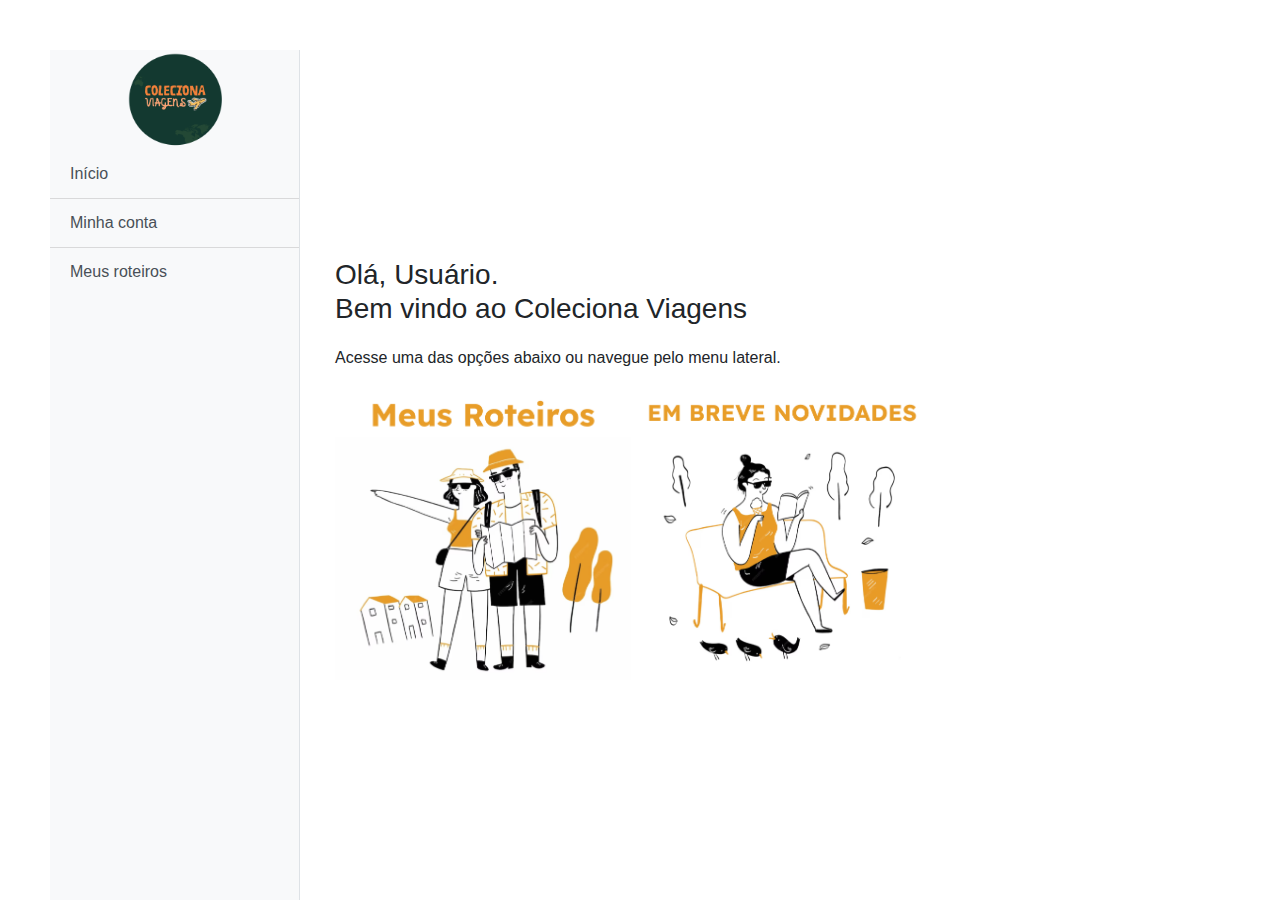
<file: backend/api/src/main/resources/static/index.html>
<!DOCTYPE html>
<html lang="pt-BR">
<head>
    <meta charset="UTF-8">
    <meta name="viewport" content="width=device-width, initial-scale=1.0">
    <title>Página Inicial</title>
    <link href="https://stackpath.bootstrapcdn.com/bootstrap/4.5.2/css/bootstrap.min.css" rel="stylesheet">
    <link href="styles.css" rel="stylesheet">
</head>
<body>
<div class="d-flex" id="wrapper">
    <!-- Menu Lateral -->
    <div class="bg-light border-right" id="sidebar-wrapper">
        <div class="sidebar-heading text-center">
            <img src="Round Logo.png" alt="Logo" class="menu-logo">
        </div>
        <div class="list-group list-group-flush">
            <a href="index.html" class="list-group-item list-group-item-action bg-light">Início</a>
            <a href="#" class="list-group-item list-group-item-action bg-light">Minha conta</a>
            <a href="roteiros.html" class="list-group-item list-group-item-action bg-light">Meus roteiros</a>
        </div>
    </div>

    <!-- Conteúdo da Página -->
    <div id="page-content-wrapper">
        <div class="container-fluid content-wrapper">
            <h3 class="mt-4">Olá,  <span id="nome">Usuário</span>. <br>Bem vindo ao Coleciona Viagens </h3>
            <div class="content-block">
                <p>Acesse uma das opções abaixo ou navegue pelo menu lateral.</p>
                <a href="roteiros.html">
                    <img src="roteiros-img.png" alt="Meus Roteiros" class="img-fluid">
                </a>
                <img src="breve.png" alt="Placeholder Image 2" class="img-fluid">
            </div>
        </div>
    </div>
</div>

<script src="https://code.jquery.com/jquery-3.5.1.min.js"></script>
<script src="https://stackpath.bootstrapcdn.com/bootstrap/4.5.2/js/bootstrap.min.js"></script>
<script src="app.js"></script>
</body>
</html>
</file>
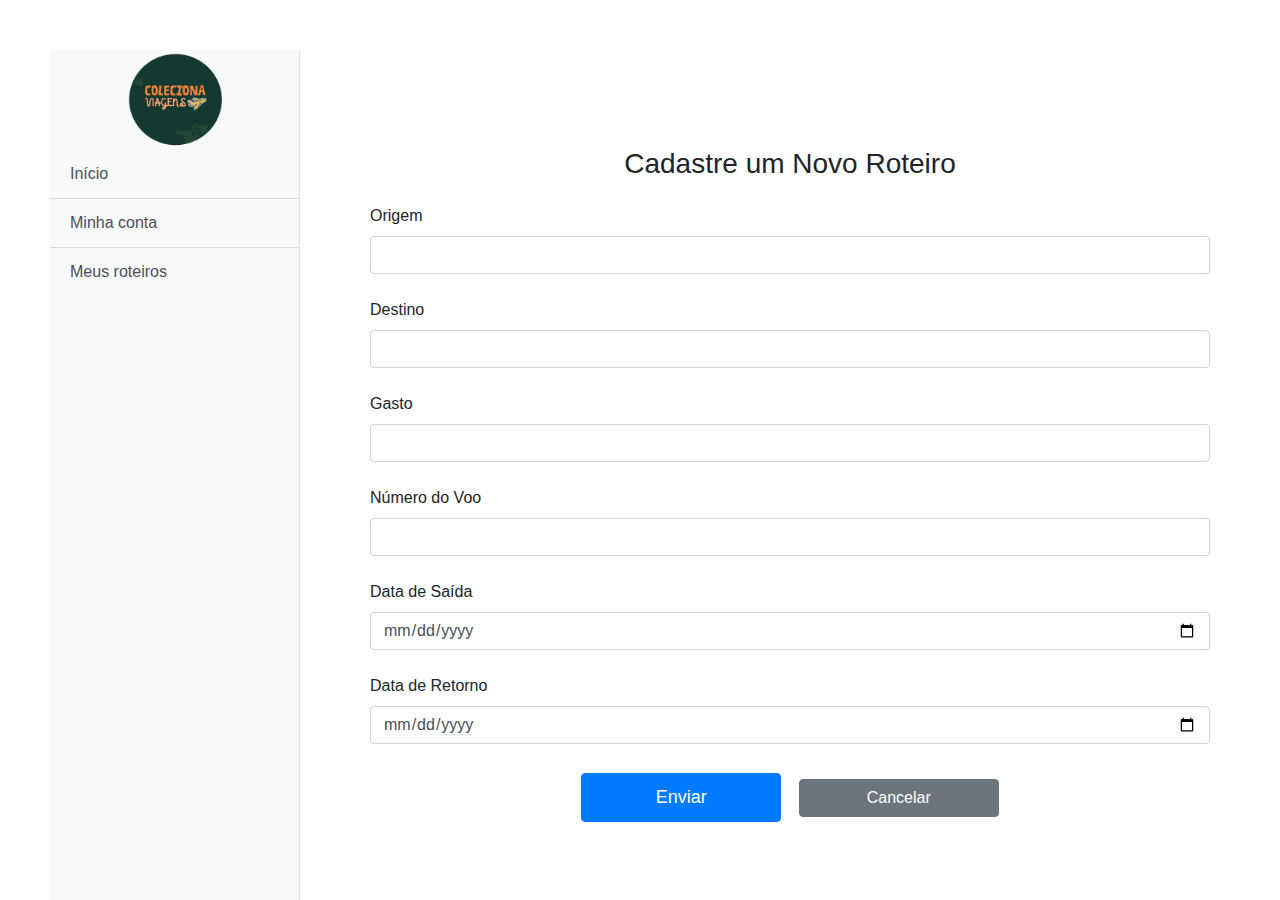
<file: backend/api/src/main/resources/static/cadastro-roteiro.html>
<!DOCTYPE html>
<html lang="en">
<head>
    <meta charset="UTF-8">
    <meta name="viewport" content="width=device-width, initial-scale=1.0">
    <title>Cadastro de Roteiro</title>
    <link href="https://stackpath.bootstrapcdn.com/bootstrap/4.5.2/css/bootstrap.min.css" rel="stylesheet">
    <link href="styles.css" rel="stylesheet">
</head>
<body>
<div class="d-flex" id="wrapper">
    <!-- Menu Lateral -->
    <div class="bg-light border-right" id="sidebar-wrapper">
        <div class="sidebar-heading text-center">
            <img src="Round Logo.png" alt="Logo" class="menu-logo">
        </div>
        <div class="list-group list-group-flush">
            <a href="index.html" class="list-group-item list-group-item-action bg-light">Início</a>
            <a href="#" class="list-group-item list-group-item-action bg-light">Minha conta</a>
            <a href="roteiros.html" class="list-group-item list-group-item-action bg-light">Meus roteiros</a>
        </div>
    </div>

    <!-- Conteúdo da Página -->
    <div id="page-content-wrapper" class="cadastro-roteiro-content-wrapper">
        <div class="container-fluid cadastro-roteiro-container">
            <h3 class="mt-4 text-center">Cadastre um Novo Roteiro</h3>
            <form id="cadastroRoteiroForm" class="mt-4">
                <div class="form-group">
                    <label for="origem">Origem</label>
                    <input type="text" class="form-control" id="origem" required>
                </div>
                <div class="form-group">
                    <label for="destino">Destino</label>
                    <input type="text" class="form-control" id="destino" required>
                </div>
                <div class="form-group">
                    <label for="gasto">Gasto</label>
                    <input type="number" class="form-control" id="gasto" required>
                </div>
                <div class="form-group">
                    <label for="voo">Número do Voo</label>
                    <input type="text" class="form-control" id="voo" required>
                </div>
                <div class="form-group">
                    <label for="dataSaida">Data de Saída</label>
                    <input type="date" class="form-control" id="dataSaida" required>
                </div>
                <div class="form-group">
                    <label for="dataRetorno">Data de Retorno</label>
                    <input type="date" class="form-control" id="dataRetorno" required>
                </div>
                <div class="text-center">
                    <button type="submit" class="btn btn-primary mr-2">Enviar</button>
                    <button type="button" class="btn btn-secondary" onclick="cancelarCadastro()">Cancelar</button>
                </div>
            </form>
        </div>
    </div>
</div>

<script src="https://code.jquery.com/jquery-3.5.1.min.js"></script>
<script src="https://stackpath.bootstrapcdn.com/bootstrap/4.5.2/js/bootstrap.min.js"></script>
<script src="app.js"></script>
</body>
</html>
</file>
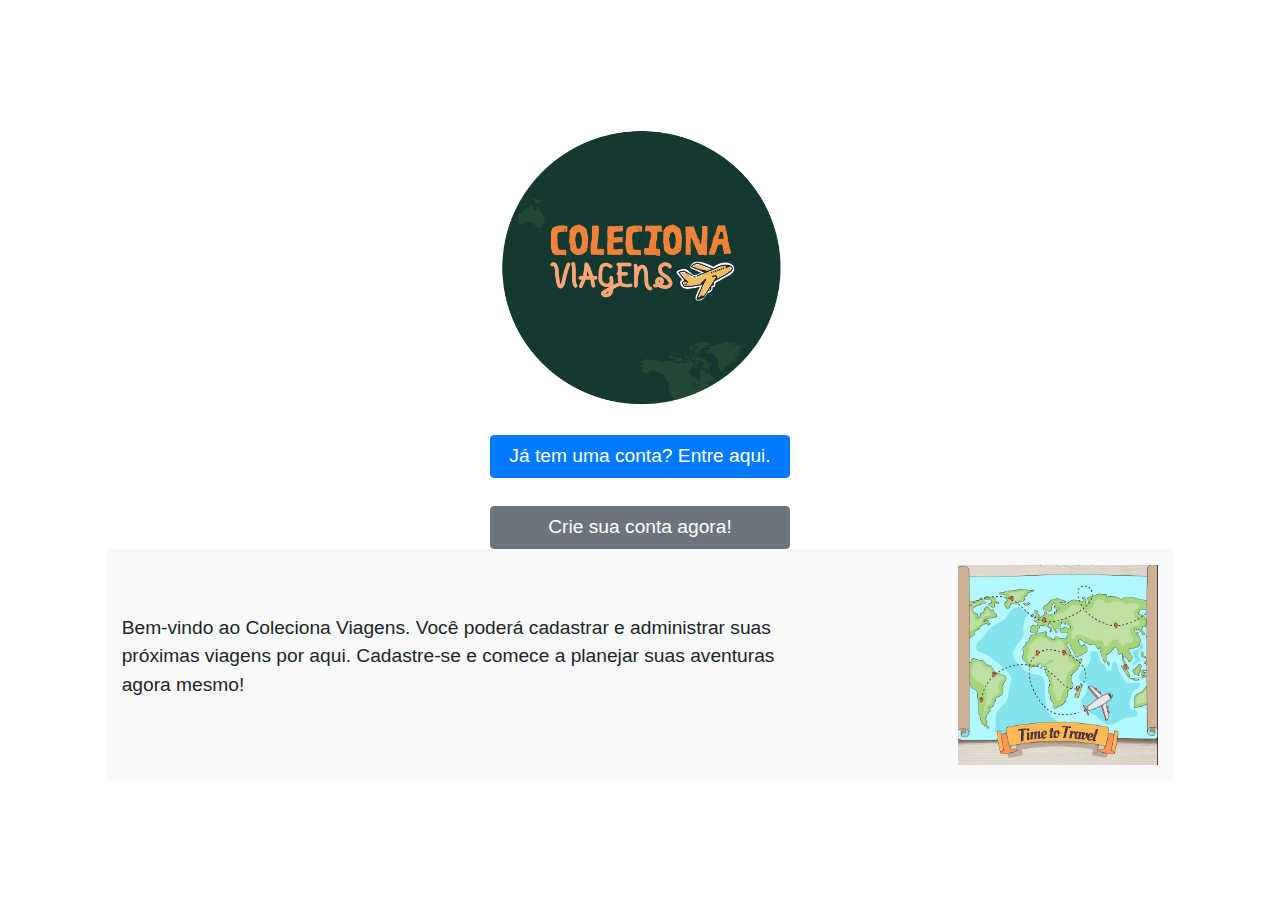
<file: backend/api/src/main/resources/static/inicio.html>
<!DOCTYPE html>
<html lang="en">
<head>
    <meta charset="UTF-8">
    <meta name="viewport" content="width=device-width, initial-scale=1.0">
    <title>Boas-vindas</title>
    <link href="https://stackpath.bootstrapcdn.com/bootstrap/4.5.2/css/bootstrap.min.css" rel="stylesheet">
    <link href="styles.css" rel="stylesheet">
</head>
<body>
<div class="container-fluid h-100">
    <!-- Primeira Metade -->
    <div class="row h-50 align-items-center text-center">
        <div class="col-12">
            <img src="Round Logo.png" alt="Logo" class="img-fluid welcome-logo mx-auto d-block">
            <div class="mt-3 d-flex flex-column align-items-center">
                <a href="login.html" class="btn btn-primary mb-2 btn-block custom-btn">Já tem uma conta? Entre aqui.</a>
                <a href="register.html" class="btn btn-secondary btn-block custom-btn">Crie sua conta agora!</a>
            </div>
        </div>
    </div>
    <!-- Segunda Metade -->
    <div class="row h-50 align-items-center justify-content-center">
        <div class="col-10 bg-light text-center py-3 rounded">
            <div class="row align-items-center">
                <div class="col-md-8">
                    <p class="welcome-text">Bem-vindo ao Coleciona Viagens. Você poderá cadastrar e administrar suas próximas viagens por aqui. Cadastre-se e comece a planejar suas aventuras agora mesmo!</p>
                </div>
                <div class="col-md-4 text-right">
                    <img src="mapa.png" alt="Welcome Image" class="img-fluid welcome-image">
                </div>
            </div>
        </div>
    </div>
</div>

<script src="https://code.jquery.com/jquery-3.5.1.min.js"></script>
<script src="https://stackpath.bootstrapcdn.com/bootstrap/4.5.2/js/bootstrap.min.js"></script>
</body>
</html>
</file>
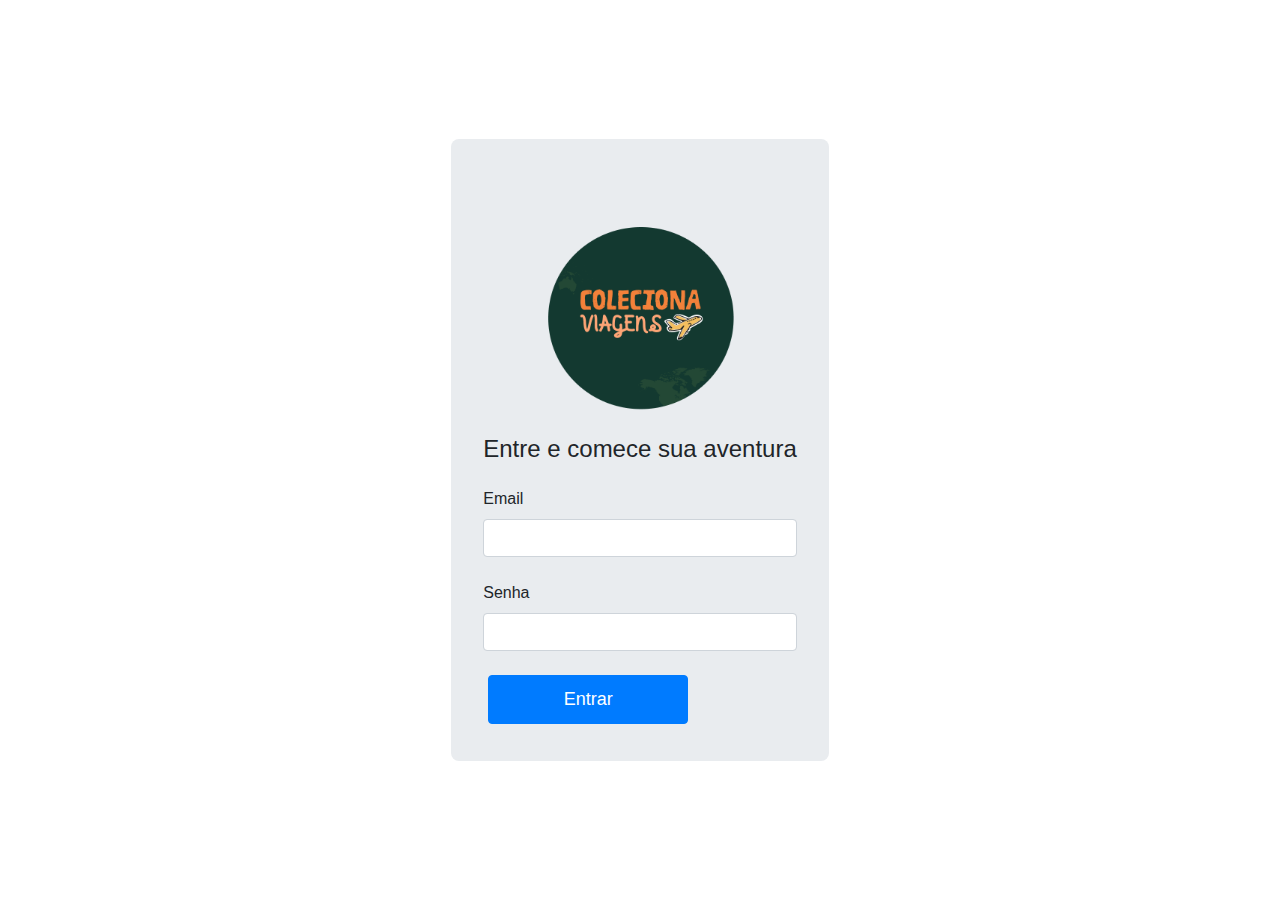
<file: backend/api/src/main/resources/static/login.html>
<!DOCTYPE html>
<html lang="en">
<head>
    <meta charset="UTF-8">
    <meta name="viewport" content="width=device-width, initial-scale=1.0">
    <title>Login</title>
    <link href="https://stackpath.bootstrapcdn.com/bootstrap/4.5.2/css/bootstrap.min.css" rel="stylesheet">
    <link href="styles.css" rel="stylesheet">
</head>
<body>
<div class="container-login">
    <div class="text-center mt-5">
        <img src="Round Logo.png" alt="Login Image" class="img-fluid login-image">
        <h4 class="mt-3">Entre e comece sua aventura</h4>
    </div>
    <form id="loginForm" class="mt-4">
        <div class="form-group">
            <label for="email">Email</label>
            <input type="email" class="form-control" id="email" required>
        </div>
        <div class="form-group">
            <label for="senha">Senha</label>
            <input type="password" class="form-control" id="senha" required>
        </div>
        <button type="submit" class="btn btn-primary btn-block custom-btn">Entrar</button>
    </form>
    <div id="alert" class="alert alert-danger mt-3" style="display: none;"></div>
</div>
<script src="app.js"></script>
</body>
</html>
</file>
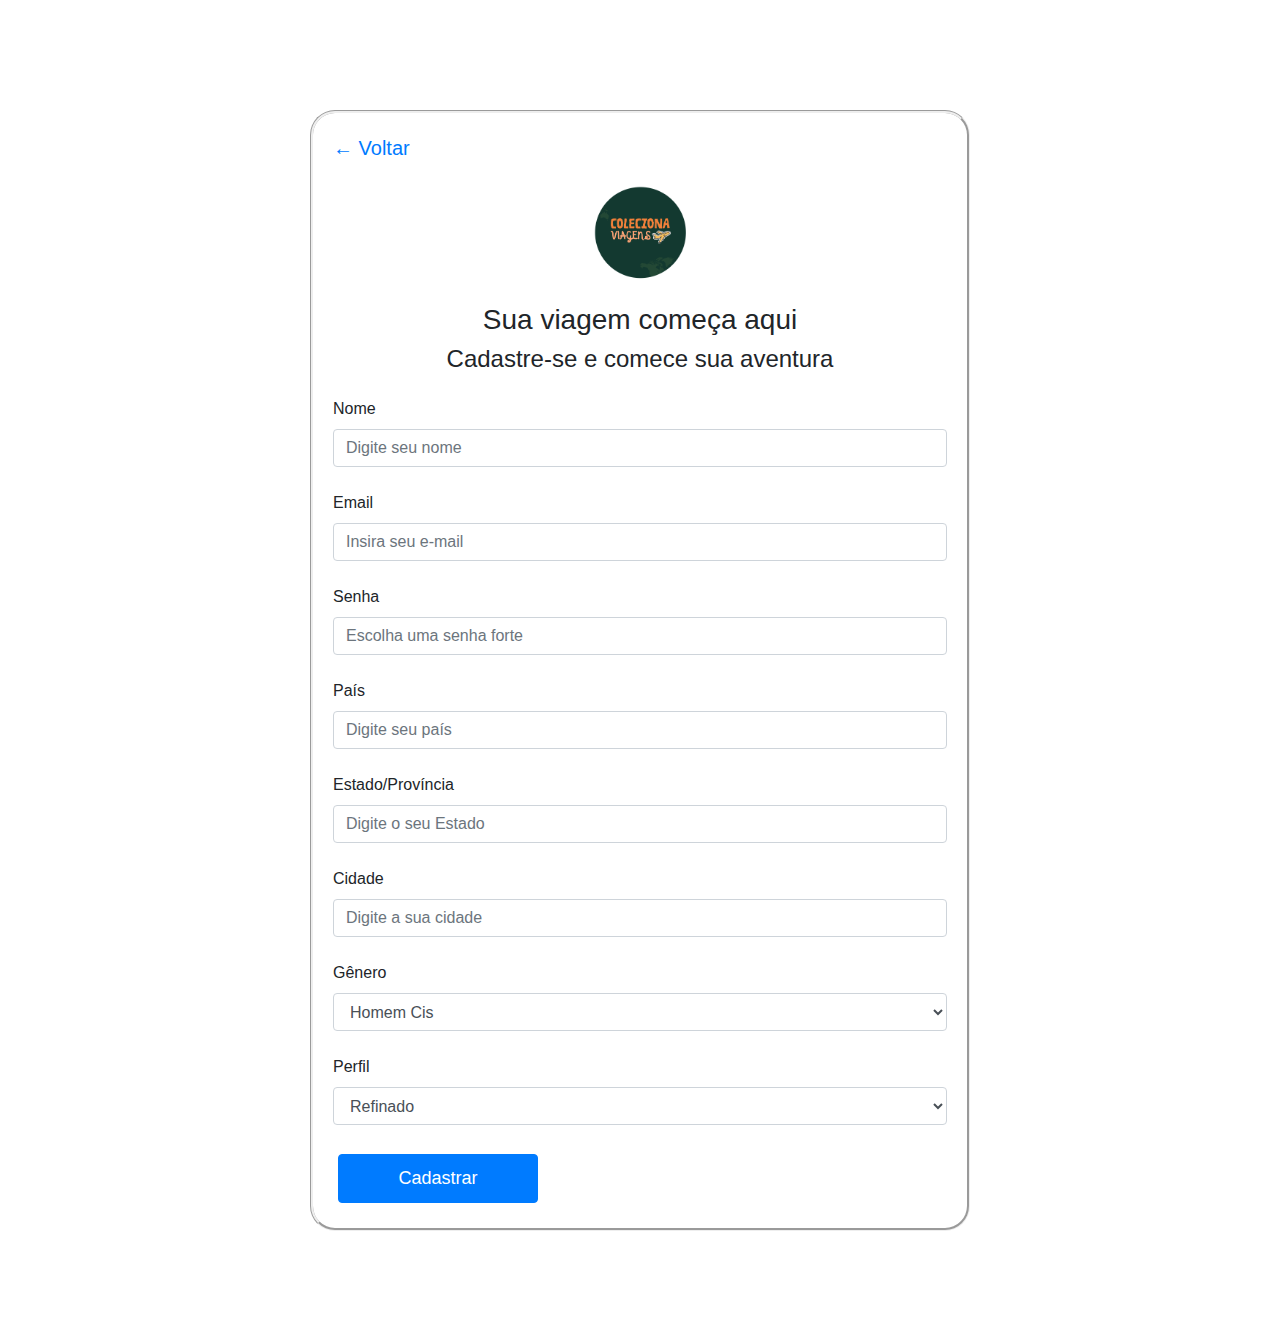
<file: backend/api/src/main/resources/static/register.html>
<!DOCTYPE html>
<html lang="en">
<head>
    <meta charset="UTF-8">
    <meta name="viewport" content="width=device-width, initial-scale=1.0">
    <title>Cadastro de Usuário</title>
    <link href="https://stackpath.bootstrapcdn.com/bootstrap/4.5.2/css/bootstrap.min.css" rel="stylesheet">
    <link href="styles.css" rel="stylesheet">
</head>
<body>
<div class="container">
    <div class="area">
        <div class="header">
            <a href="javascript:history.back()" class="back-button">&larr; Voltar</a>
        </div>
        <div class="main-content">
            <img src="Round Logo.png" alt="Imagem de Viagem">
            <h3>Sua viagem começa aqui</h3>
            <h4>Cadastre-se e comece sua aventura </h4>
        </div>
        <form id="registerForm" class="mt-4">
            <div class="form-group">
                <label for="nome">Nome</label>
                <input type="text" class="form-control" id="nome" required placeholder="Digite seu nome">
            </div>
            <div class="form-group">
                <label for="email">Email</label>
                <input type="email" class="form-control" id="email" required placeholder="Insira seu e-mail">
            </div>
            <div class="form-group">
                <label for="senha">Senha</label>
                <input type="password" class="form-control" id="senha" required placeholder="Escolha uma senha forte">
            </div>
            <div class="form-group">
                <label for="pais">País</label>
                <input type="text" class="form-control" id="pais" required placeholder="Digite seu país">
            </div>
            <div class="form-group">
                <label for="estado">Estado/Província</label>
                <input type="text" class="form-control" id="estado" required placeholder="Digite o seu Estado">
            </div>
            <div class="form-group">
                <label for="cidade">Cidade</label>
                <input type="text" class="form-control" id="cidade" required placeholder="Digite a sua cidade">
            </div>
            <div class="form-group">
                <label for="genero">Gênero</label>
                <select class="form-control" id="genero" required>
                    <option value="HOMEM_CIS">Homem Cis</option>
                    <option value="MULHER_CIS">Mulher Cis</option>
                    <option value="HOMEM_TRANS">Homem Trans</option>
                    <option value="MULHER_TRANS">Mulher Trans</option>
                    <option value="NAO_BINARIO">Não Binário</option>
                </select>
            </div>
            <div class="form-group">
                <label for="perfil">Perfil</label>
                <select class="form-control" id="perfil" required>
                    <option value="Refinado">Refinado</option>
                    <option value="Aventureiro">Aventureiro</option>
                    <option value="Cultural">Cultural</option>
                    <option value="Urbano">Urbano</option>
                    <option value="Natureba">Natureba</option>
                    <option value="Relax">Relax</option>
                    <option value="Cultural">Cultural</option>
                    <option value="Intercambista">Intercambista</option>
                    <option value="Romântico">Romântico</option>
                    <option value="Mochileiro">Mochileiro</option>
                    <option value="Guia">Guia</option>
                </select>
            </div>
            <button type="submit" class="btn btn-primary">Cadastrar</button>
        </form>
    </div>
</div>
<script src="app.js"></script>
</body>
</html>
</file>
<file: backend/api/src/main/resources/static/styles.css>
body {
    display: flex;
    justify-content: center;
    align-items: center;
    min-height: 100vh;
    margin: 0;
    overflow-x: hidden;
}

.container-login {
    background-color: #e9ecef;
    border-radius: 8px;
    padding: 2rem;
}

.container {
    width: 100%;
    max-width: 800px;
    padding: 70px;
    box-sizing: border-box;
}

.area {
    margin-top: 40px;
    margin-bottom: 40px;
    border-style: groove;
    border-radius: 25px;
    padding: 20px;
    box-sizing: border-box;
}

.header {
    display: flex;
    justify-content: space-between;
    align-items: center;
    margin-bottom: 20px;
}

.back-button {
    font-size: 20px;
    text-decoration: none;
}

.main-content {
    text-align: center;
}

.main-content img {
    max-width: 100px;
    max-height: 100px;
    width: auto;
    height: auto;
    align: center;
}

.main-content h3 {
    margin-top: 20px;
}

form .btn-primary {
    width: 100%;
    max-width: 200px;
    font-size: 18px;
    padding: 10px;
    margin-top: 20px;
    margin-left: 200px;
    margin-right: 200px;
}

#wrapper {
    display: flex;
    width: 100%;
    overflow: hidden;
}

#sidebar-wrapper {
    width: 250px;
    margin-left: 50px;
    margin-top: 50px;
    position: fixed;
    top: 0;
    left: 0;
    height: 100%;
    z-index: 1000;
    background-color: #f8f9fa;
    border-right: 1px solid #e7e7e7;
}

.menu-logo {
    width: 100px;
    height: 100px;
}

#page-content-wrapper {
    flex: 1;
    margin-left: 300px;
    padding: 20px;
}


.container-fluid.content-wrapper {
    padding-top: 20px;
    text-align: left;
}

.content-block {
    margin-top: 20px;
}

.content-block img {
        max-width: 300px;
        max-height: 300px;
        width: auto;
        height: auto;
}

.roteiros-container {
    padding-top: 50px;
    padding-left: 50px;
    text-align: left;
}

.roteiros-list {
    display: flex;
    flex-wrap: wrap;
    gap: 20px;
}

.roteiro-card {
    background-color: #fff;
    border: 1px solid #dee2e6;
    border-radius: 8px;
    padding: 20px;
    width: calc(33.333% - 40px); /* 33.333% width minus gap space */
    box-sizing: border-box;
}

.roteiro-card h5 {
    margin-top: 0;
}

.roteiro-card p {
    margin: 5px 0;
}

.h-50 {
    height: 50vh;
}

.welcome-logo {
    width: 300px;
    height: 300px;
}

.welcome-image {
    width: 200px;
    height: 200px;
}

.welcome-text {
    text-align: left;
    font-size: 1.2rem;
}

.bg-light {
    background-color: #f8f9fa !important;
}

.rounded {
    border-radius: 5px;
}

.custom-btn {
    max-width: 300px;
    width: 100%;
    font-size: 1.2rem;
}

.mb-2 {
    margin-bottom: 20px !important;
}

.login-image {
    width: 200px;
    height: 200px;
}

.custom-btn {
    max-width: 300px;
    width: 100%;
    font-size: 1.2rem;
}

.mt-3 {
    margin-top: 1rem !important;
}

.mt-4 {
    margin-top: 1.5rem !important;
}

.mt-5 {
    margin-top: 3rem !important;
}

.cadastro-roteiro-container {
    padding-top: 50px;
    padding-left: 50px;
    padding-right: 50px;
    text-align: left;
}

form .form-group {
    margin-bottom: 1.5rem;
}

form .btn {
    max-width: 200px;
    width: 100%;
    margin: 5px;
}
</file>
